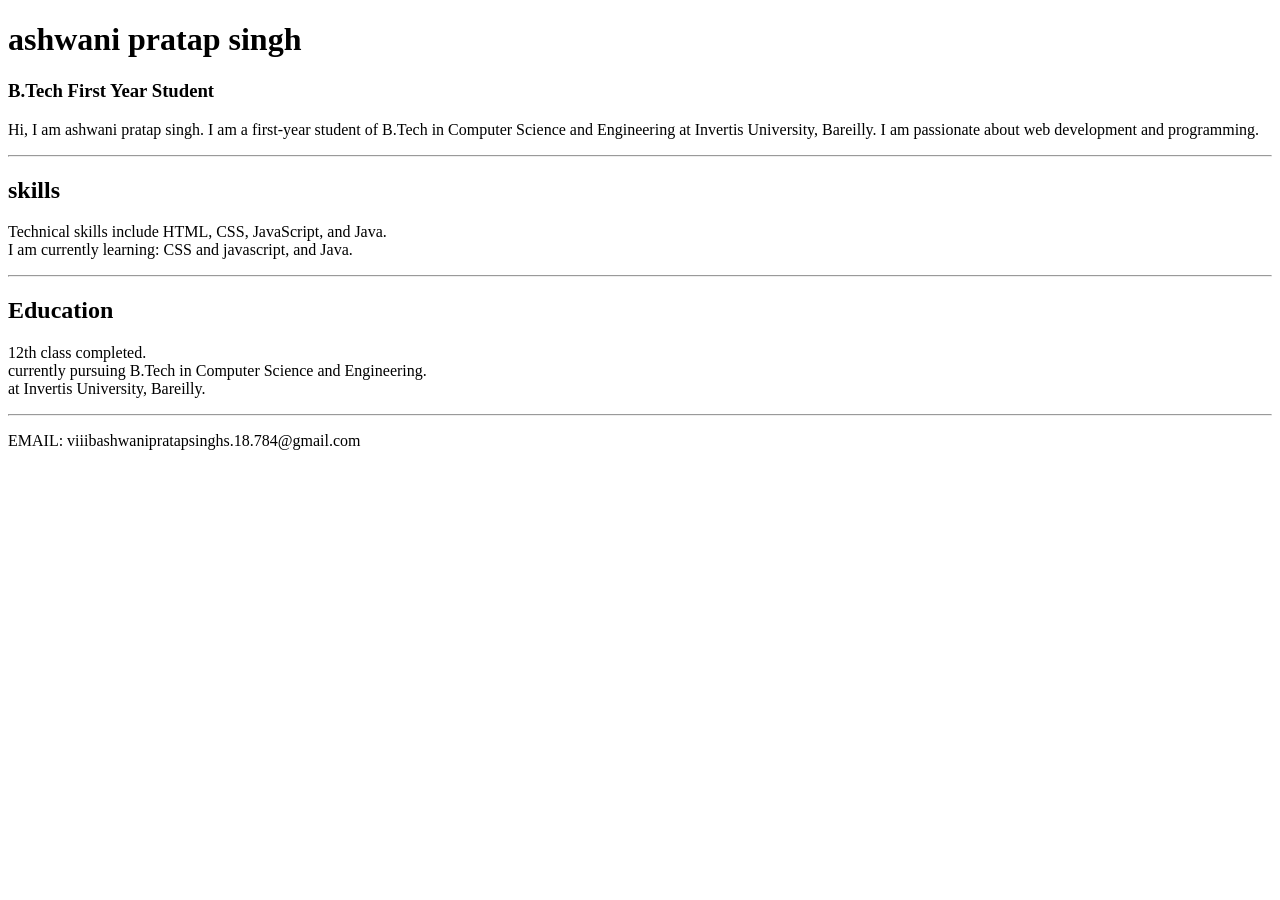
<file: assignment1.html/index.html>
<!DOCTYPE html>
<html lang="en">
<head>
    <meta charset="UTF-8">
    <meta name="viewport" content="width=device-width, initial-scale=1.0">
    <title>My Remuse</title>
</head>
<body>
    <div>
    <h1>ashwani pratap singh</h1>
    <h3>B.Tech First Year Student</h3>
    <p>Hi, I am ashwani pratap singh. I am a first-year student of B.Tech in Computer Science and Engineering at Invertis University, Bareilly. I am passionate about web development and programming.</p>

    <!-- my skills and education -->
<hr>
    <!-- skills -->
   <div class="container" id="skills">
        <h2>skills</h2>
        <p>Technical skills include HTML, CSS, JavaScript, and Java.<br> I am currently
            learning: CSS and javascript, and Java.
        </p>
    </div>
    <hr>
<!-- education -->
    <div class="container" id="education">
        <h2>Education</h2>
        <p>12th class completed.<br>
        currently pursuing B.Tech in Computer Science and Engineering.<br>
        at Invertis University, Bareilly.</p>
    </div>
    </div>
</body>
<hr>
<p>EMAIL: viiibashwanipratapsinghs.18.784@gmail.com</p>
</html>
</file>
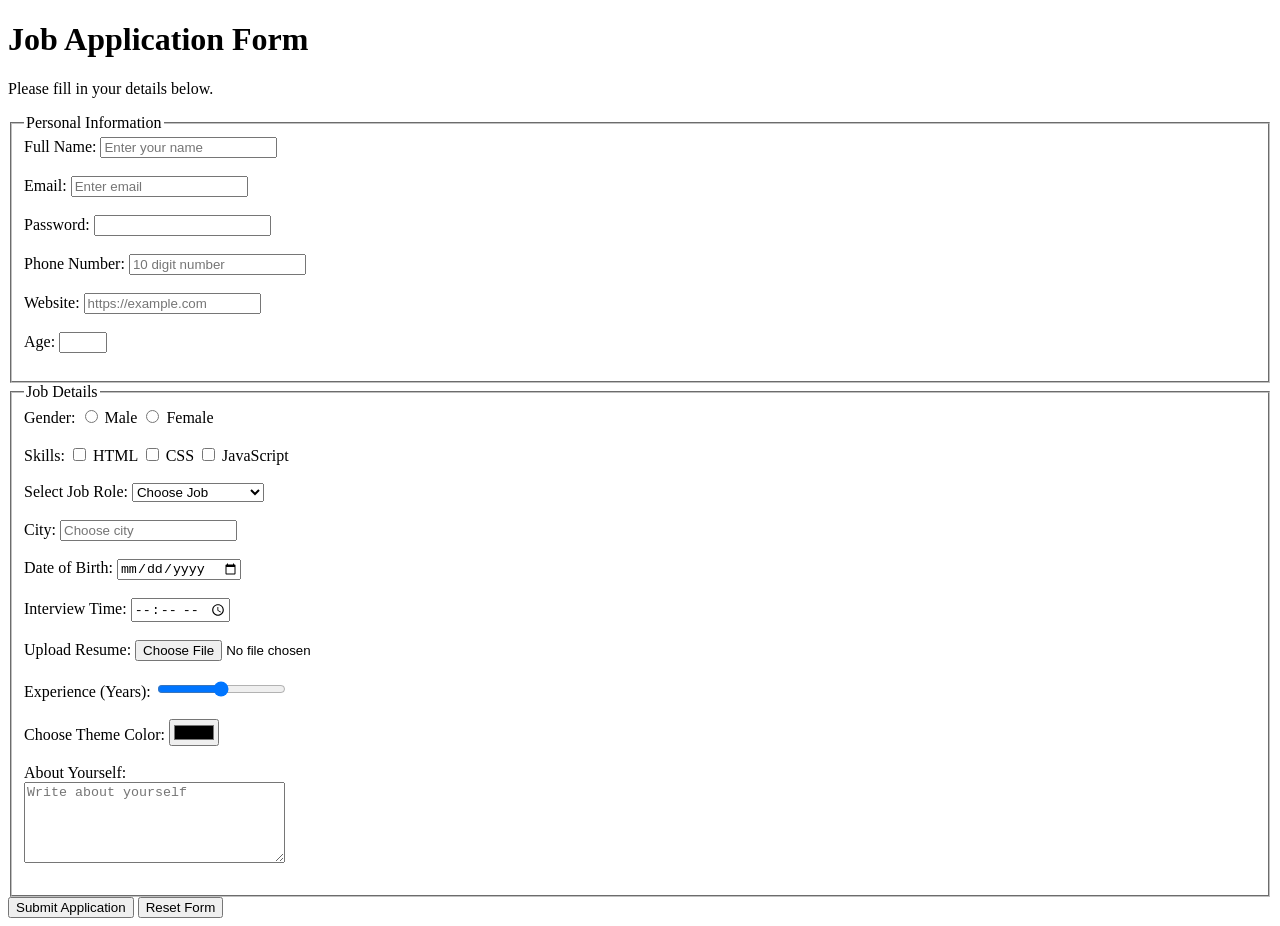
<file: assignment2.html/index.html>
<!DOCTYPE html>
<html>
<head>
    <title>Job Application Form</title>
</head>
<body>

<h1>Job Application Form</h1>
<p>Please fill in your details below.</p>

<form>

<fieldset>
<legend>Personal Information</legend>

<label for="name">Full Name:</label>
<input type="text" id="name" placeholder="Enter your name"
required minlength="3"><br><br>

<label for="email">Email:</label>
<input type="email" id="email" placeholder="Enter email"
required><br><br>

<label for="password">Password:</label>
<input type="password" id="password" required
minlength="6"><br><br>

<label for="phone">Phone Number:</label>
<input type="tel" id="phone" pattern="[0-9]{10}"
placeholder="10 digit number" required><br><br>

<label for="website">Website:</label>
<input type="url" id="website"
placeholder="https://example.com"><br><br>

<label for="age">Age:</label>
<input type="number" id="age" min="18" max="60"><br><br>

</fieldset>

<fieldset>
<legend>Job Details</legend>

<label>Gender:</label>
<input type="radio" id="male" name="gender" value="Male">
<label for="male">Male</label>

<input type="radio" id="female" name="gender" value="Female">
<label for="female">Female</label><br><br>

<label>Skills:</label>
<input type="checkbox" id="html" value="HTML">
<label for="html">HTML</label>

<input type="checkbox" id="css" value="CSS">
<label for="css">CSS</label>

<input type="checkbox" id="js" value="JavaScript">
<label for="js">JavaScript</label><br><br>

<label for="job">Select Job Role:</label>
<select id="job" required>
<option value="">Choose Job</option>
<option>Web Developer</option>
<option>Software Engineer</option>
<option>Designer</option>
</select><br><br>

<label for="city">City:</label>
<input list="cities" id="city" placeholder="Choose city">
<datalist id="cities">
<option value="Bareilly">
<option value="Delhi">
<option value="Lucknow">
<option value="Noida">
</datalist><br><br>

<label for="date">Date of Birth:</label>
<input type="date" id="date"><br><br>

<label for="time">Interview Time:</label>
<input type="time" id="time"><br><br>

<label for="file">Upload Resume:</label>
<input type="file" id="file"><br><br>

<label for="range">Experience (Years):</label>
<input type="range" id="range" min="0" max="20"><br><br>

<label for="color">Choose Theme Color:</label>
<input type="color" id="color"><br><br>

<label for="message">About Yourself:</label><br>
<textarea id="message" rows="5" cols="30"
placeholder="Write about yourself"></textarea><br><br>

</fieldset>

<input type="submit" value="Submit Application">
<input type="reset" value="Reset Form">

</form>

</body>
</html>
</file>
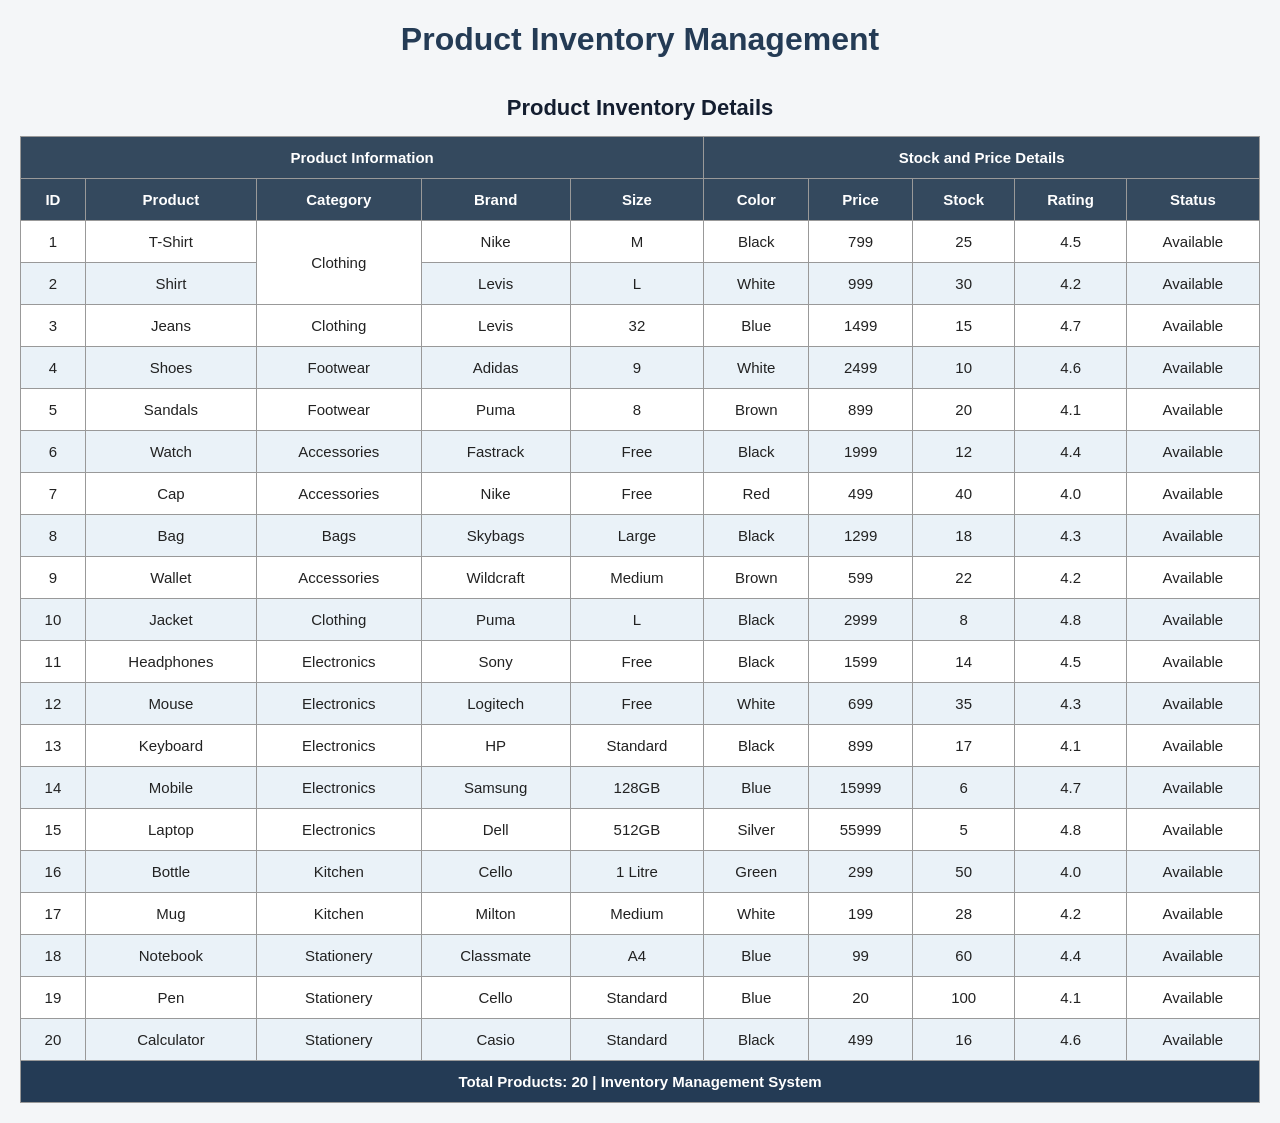
<file: assignment3.html/index.html>
<!DOCTYPE html>
<html lang="en">
<head>
    <meta charset="UTF-8">
    <meta name="viewport" content="width=device-width, initial-scale=1.0">
    <title>Product Inventory Table</title>

    <link rel="stylesheet" href="style.css">
</head>
<body>

    <h1>Product Inventory Management</h1>

    <table>
        <caption>Product Inventory Details</caption>

        <thead>
            <tr>
                <th colspan="5" scope="colgroup">Product Information</th>
                <th colspan="5" scope="colgroup">Stock and Price Details</th>
            </tr>
            <tr>
                <th scope="col">ID</th>
                <th scope="col">Product</th>
                <th scope="col">Category</th>
                <th scope="col">Brand</th>
                <th scope="col">Size</th>
                <th scope="col">Color</th>
                <th scope="col">Price</th>
                <th scope="col">Stock</th>
                <th scope="col">Rating</th>
                <th scope="col">Status</th>
            </tr>
        </thead>

        <tbody>
            <tr><td>1</td><td>T-Shirt</td><td rowspan="2">Clothing</td><td>Nike</td><td>M</td><td>Black</td><td>799</td><td>25</td><td>4.5</td><td>Available</td></tr>
            <tr><td>2</td><td>Shirt</td><td>Levis</td><td>L</td><td>White</td><td>999</td><td>30</td><td>4.2</td><td>Available</td></tr>
            <tr><td>3</td><td>Jeans</td><td>Clothing</td><td>Levis</td><td>32</td><td>Blue</td><td>1499</td><td>15</td><td>4.7</td><td>Available</td></tr>
            <tr><td>4</td><td>Shoes</td><td>Footwear</td><td>Adidas</td><td>9</td><td>White</td><td>2499</td><td>10</td><td>4.6</td><td>Available</td></tr>
            <tr><td>5</td><td>Sandals</td><td>Footwear</td><td>Puma</td><td>8</td><td>Brown</td><td>899</td><td>20</td><td>4.1</td><td>Available</td></tr>
            <tr><td>6</td><td>Watch</td><td>Accessories</td><td>Fastrack</td><td>Free</td><td>Black</td><td>1999</td><td>12</td><td>4.4</td><td>Available</td></tr>
            <tr><td>7</td><td>Cap</td><td>Accessories</td><td>Nike</td><td>Free</td><td>Red</td><td>499</td><td>40</td><td>4.0</td><td>Available</td></tr>
            <tr><td>8</td><td>Bag</td><td>Bags</td><td>Skybags</td><td>Large</td><td>Black</td><td>1299</td><td>18</td><td>4.3</td><td>Available</td></tr>
            <tr><td>9</td><td>Wallet</td><td>Accessories</td><td>Wildcraft</td><td>Medium</td><td>Brown</td><td>599</td><td>22</td><td>4.2</td><td>Available</td></tr>
            <tr><td>10</td><td>Jacket</td><td>Clothing</td><td>Puma</td><td>L</td><td>Black</td><td>2999</td><td>8</td><td>4.8</td><td>Available</td></tr>
            <tr><td>11</td><td>Headphones</td><td>Electronics</td><td>Sony</td><td>Free</td><td>Black</td><td>1599</td><td>14</td><td>4.5</td><td>Available</td></tr>
            <tr><td>12</td><td>Mouse</td><td>Electronics</td><td>Logitech</td><td>Free</td><td>White</td><td>699</td><td>35</td><td>4.3</td><td>Available</td></tr>
            <tr><td>13</td><td>Keyboard</td><td>Electronics</td><td>HP</td><td>Standard</td><td>Black</td><td>899</td><td>17</td><td>4.1</td><td>Available</td></tr>
            <tr><td>14</td><td>Mobile</td><td>Electronics</td><td>Samsung</td><td>128GB</td><td>Blue</td><td>15999</td><td>6</td><td>4.7</td><td>Available</td></tr>
            <tr><td>15</td><td>Laptop</td><td>Electronics</td><td>Dell</td><td>512GB</td><td>Silver</td><td>55999</td><td>5</td><td>4.8</td><td>Available</td></tr>
            <tr><td>16</td><td>Bottle</td><td>Kitchen</td><td>Cello</td><td>1 Litre</td><td>Green</td><td>299</td><td>50</td><td>4.0</td><td>Available</td></tr>
            <tr><td>17</td><td>Mug</td><td>Kitchen</td><td>Milton</td><td>Medium</td><td>White</td><td>199</td><td>28</td><td>4.2</td><td>Available</td></tr>
            <tr><td>18</td><td>Notebook</td><td>Stationery</td><td>Classmate</td><td>A4</td><td>Blue</td><td>99</td><td>60</td><td>4.4</td><td>Available</td></tr>
            <tr><td>19</td><td>Pen</td><td>Stationery</td><td>Cello</td><td>Standard</td><td>Blue</td><td>20</td><td>100</td><td>4.1</td><td>Available</td></tr>
            <tr><td>20</td><td>Calculator</td><td>Stationery</td><td>Casio</td><td>Standard</td><td>Black</td><td>499</td><td>16</td><td>4.6</td><td>Available</td></tr>
        </tbody>

        <tfoot>
            <tr>
                <td colspan="10">Total Products: 20 | Inventory Management System</td>
            </tr>
        </tfoot>
    </table>

</body>
</html>
</file>
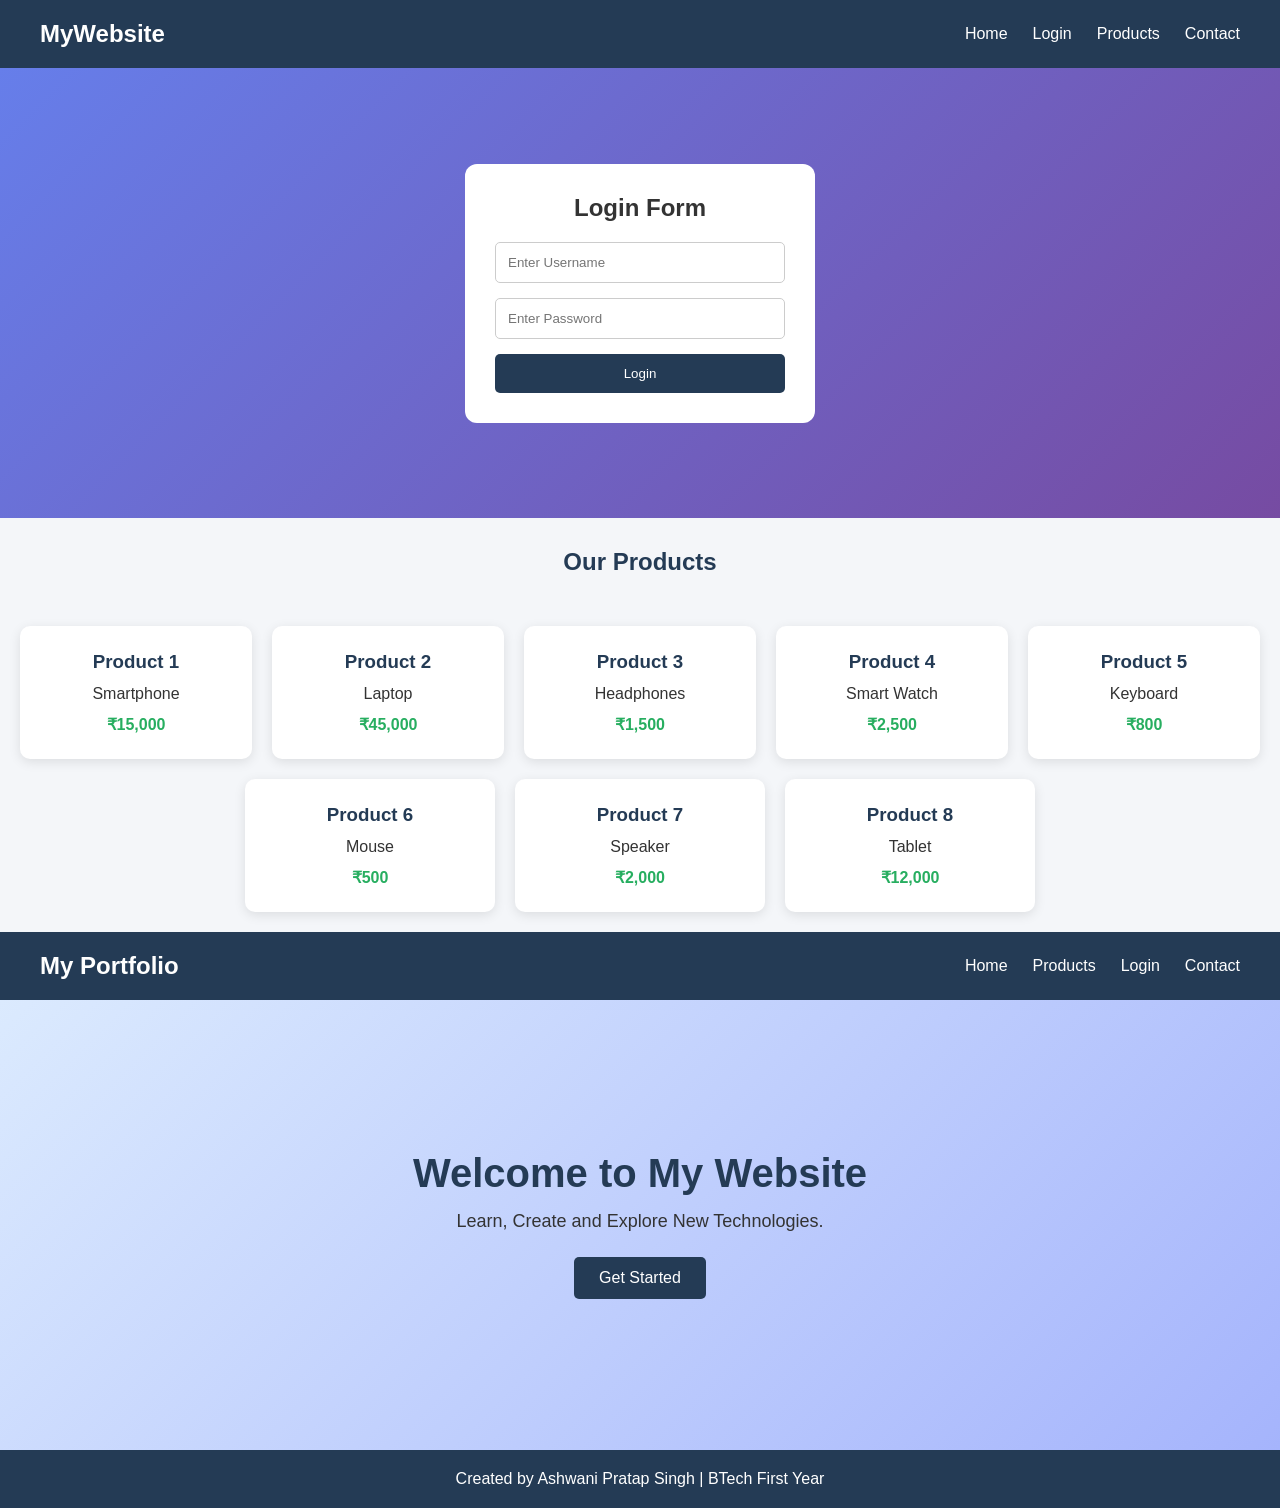
<file: assignment6.html/index.html>
<!DOCTYPE html>
<html lang="en">
<head>
    <meta charset="UTF-8">
    <meta name="viewport" content="width=device-width, initial-scale=1.0">
    <title>Flexbox Assignment</title>
    <link rel="stylesheet" href="style.css">
</head>
<body>

    <!-- TASK 1: Horizontal Menu -->
    <nav class="menu">
        <h2>MyWebsite</h2>
        <div class="menu-links">
            <a href="#home">Home</a>
            <a href="#login">Login</a>
            <a href="#products">Products</a>
            <a href="#contact">Contact</a>
        </div>
    </nav>

    <!-- TASK 2: Login Form -->
    <section id="login" class="login-section">
        <div class="login-box">
            <h2>Login Form</h2>
            <form>
                <input type="text" placeholder="Enter Username" required>
                <input type="password" placeholder="Enter Password" required>
                <button type="submit">Login</button>
            </form>
        </div>
    </section>

    <!-- TASK 3: Product Listing -->
    <section id="products">
        <h1 class="page-title">Our Products</h1>

        <div class="products-container">
            <div class="product">
                <h3>Product 1</h3>
                <p>Smartphone</p>
                <h4>₹15,000</h4>
            </div>

            <div class="product">
                <h3>Product 2</h3>
                <p>Laptop</p>
                <h4>₹45,000</h4>
            </div>

            <div class="product">
                <h3>Product 3</h3>
                <p>Headphones</p>
                <h4>₹1,500</h4>
            </div>

            <div class="product">
                <h3>Product 4</h3>
                <p>Smart Watch</p>
                <h4>₹2,500</h4>
            </div>

            <div class="product">
                <h3>Product 5</h3>
                <p>Keyboard</p>
                <h4>₹800</h4>
            </div>

            <div class="product">
                <h3>Product 6</h3>
                <p>Mouse</p>
                <h4>₹500</h4>
            </div>

            <div class="product">
                <h3>Product 7</h3>
                <p>Speaker</p>
                <h4>₹2,000</h4>
            </div>

            <div class="product">
                <h3>Product 8</h3>
                <p>Tablet</p>
                <h4>₹12,000</h4>
            </div>
        </div>
    </section>

    <!-- TASK 4: Navbar and Hero Section -->
    <section id="home">
        <nav class="hero-navbar">
            <h2>My Portfolio</h2>
            <div class="hero-links">
                <a href="#home">Home</a>
                <a href="#products">Products</a>
                <a href="#login">Login</a>
                <a href="#contact">Contact</a>
            </div>
        </nav>

        <div class="hero-section">
            <div>
                <h1>Welcome to My Website</h1>
                <p>Learn, Create and Explore New Technologies.</p>
                <a href="#products" class="hero-button">Get Started</a>
            </div>
        </div>
    </section>

    <footer id="contact">
        <p>Created by Ashwani Pratap Singh | BTech First Year</p>
    </footer>

</body>
</html>
</file>
<file: assignment3.html/style.css>
:root {
    --primary-color: #243b55;
    --secondary-color: #141e30;
    --header-color: #34495e;
    --row-color: #eaf2f8;
    --hover-color: #d5e8f6;
    --border-color: #999;
    --text-color: #222;
    --table-padding: 12px;
    --font-size: 15px;
}

body {
    font-family: Arial, sans-serif;
    background: #f4f6f8;
    color: var(--text-color);
    margin: 20px;
}

h1 {
    text-align: center;
    color: var(--primary-color);
}

table {
    width: 100%;
    border-collapse: collapse;
    background: white;
    font-size: var(--font-size);
}

caption {
    font-size: 22px;
    font-weight: bold;
    padding: 15px;
    color: var(--secondary-color);
}

th, td {
    border: 1px solid var(--border-color);
    padding: var(--table-padding);
    text-align: center;
}

thead th {
    background: var(--header-color);
    color: white;
}

tbody tr:nth-child(even) {
    background: var(--row-color);
}

tbody tr:hover {
    background: var(--hover-color);
}

tfoot {
    background: var(--primary-color);
    color: white;
    font-weight: bold;
}
</file>
<file: assignment6.html/style.css>
* {
    margin: 0;
    padding: 0;
    box-sizing: border-box;
    font-family: Arial, sans-serif;
}

body {
    background: #f4f6f9;
    color: #333;
}

/* TASK 1: Menu */
.menu {
    display: flex;
    justify-content: space-between;
    align-items: center;
    background: #243b55;
    color: white;
    padding: 20px 40px;
}

.menu-links {
    display: flex;
    gap: 25px;
}

.menu-links a,
.hero-links a {
    color: white;
    text-decoration: none;
}

.menu-links a:hover,
.hero-links a:hover {
    color: #f1c40f;
}

/* TASK 2: Login */
.login-section {
    min-height: 450px;
    display: flex;
    justify-content: center;
    align-items: center;
    background: linear-gradient(135deg, #667eea, #764ba2);
}

.login-box {
    width: 350px;
    padding: 30px;
    background: white;
    border-radius: 12px;
    text-align: center;
}

.login-box h2 {
    margin-bottom: 20px;
}

.login-box form {
    display: flex;
    flex-direction: column;
    gap: 15px;
}

.login-box input {
    padding: 12px;
    border: 1px solid #ccc;
    border-radius: 5px;
}

.login-box button {
    padding: 12px;
    background: #243b55;
    color: white;
    border: none;
    border-radius: 5px;
    cursor: pointer;
}

/* TASK 3: Products */
.page-title {
    text-align: center;
    margin: 30px;
    color: #243b55;
}

.products-container {
    display: flex;
    flex-wrap: wrap;
    justify-content: center;
    align-items: stretch;
    gap: 20px;
    padding: 20px;
}

.product {
    flex-grow: 1;
    flex-basis: 200px;
    max-width: 250px;
    padding: 25px;
    background: white;
    text-align: center;
    border-radius: 10px;
    box-shadow: 0 3px 12px rgba(0,0,0,0.1);
}

.product h3 {
    color: #243b55;
    margin-bottom: 12px;
}

.product h4 {
    color: #27ae60;
    margin-top: 12px;
}

/* TASK 4: Navbar and Hero */
.hero-navbar {
    display: flex;
    justify-content: space-between;
    align-items: center;
    padding: 20px 40px;
    background: #243b55;
    color: white;
}

.hero-links {
    display: flex;
    gap: 25px;
}

.hero-section {
    min-height: 450px;
    display: flex;
    justify-content: center;
    align-items: center;
    text-align: center;
    background: linear-gradient(135deg, #dbeafe, #a5b4fc);
    padding: 30px;
}

.hero-section h1 {
    font-size: 40px;
    color: #243b55;
    margin-bottom: 15px;
}

.hero-section p {
    font-size: 18px;
    margin-bottom: 25px;
}

.hero-button {
    display: inline-block;
    padding: 12px 25px;
    background: #243b55;
    color: white;
    text-decoration: none;
    border-radius: 5px;
}

footer {
    background: #243b55;
    color: white;
    text-align: center;
    padding: 20px;
}

/* Responsive Design */
@media (max-width: 600px) {
    .menu,
    .hero-navbar {
        flex-direction: column;
        gap: 15px;
    }

    .menu-links,
    .hero-links {
        flex-wrap: wrap;
        justify-content: center;
    }

    .hero-section h1 {
        font-size: 28px;
    }
}
</file>
